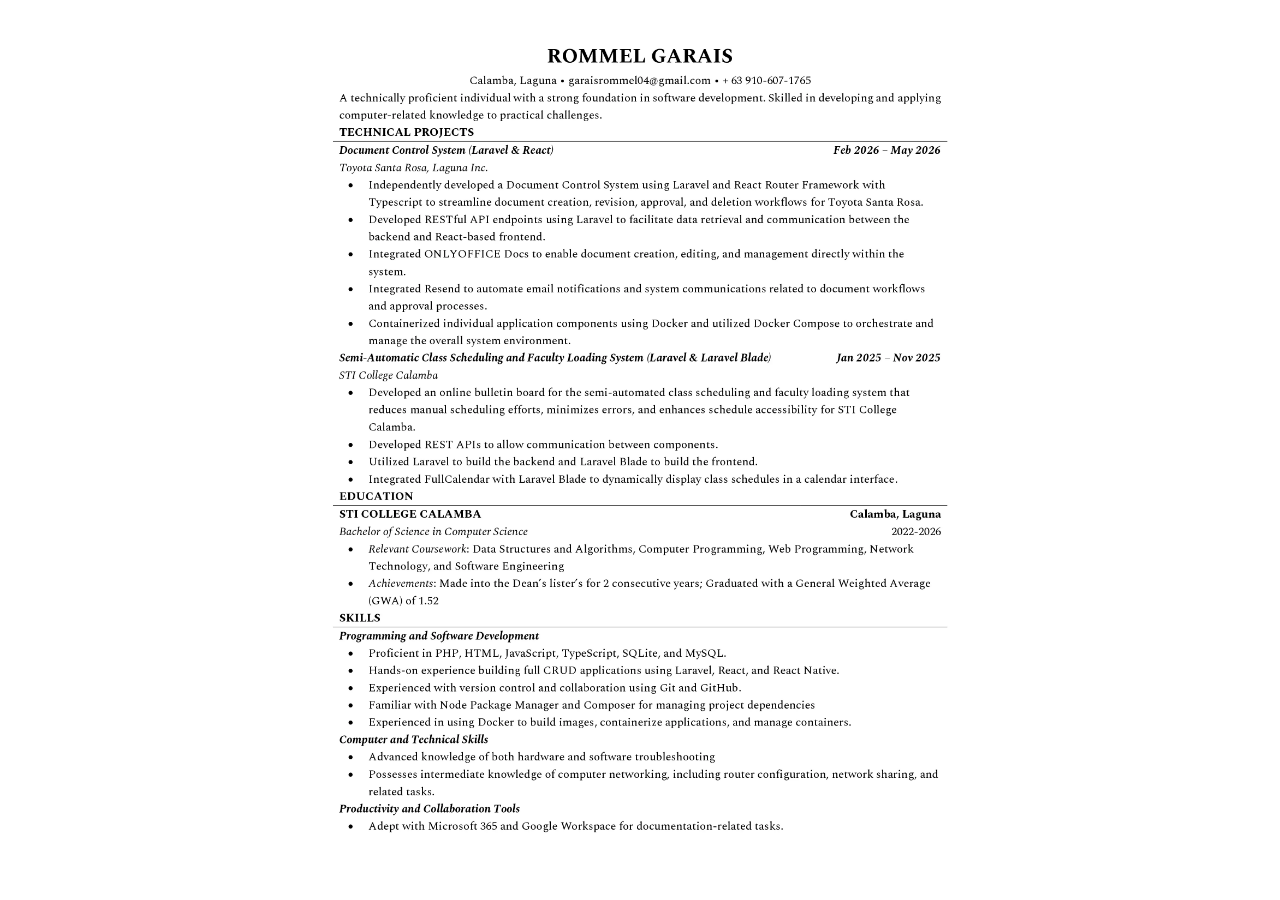
<file: resume.html>
<!doctype html>
<html lang="en">
  <head>
    <meta charset="UTF-8" />
    <meta name="viewport" content="width=device-width, initial-scale=1.0" />
    <link href="./output.css" rel="stylesheet" />
    <link href="./portfolio.css" rel="stylesheet" />
    <title>Rommel Garais | Resume</title>
  </head>
  <body class="h-dvh flex justify-center">
    <img
      class="aspect-auto"
      src="/assets/images/GARAIS-ROMMEL-RESUME.webp"
      alt=""
    />
  </body>
</html>
</file>
<file: portfolio.css>
.project-1 {
  background-image: url("./assets/images/DCS-FilePage-Front.webp");
}

.project-2 {
  background-image: url("./assets/images/FLS-BoardPage-Front.webp");
}

.project-3 {
  background-image: url("./assets/images/stipromotionalWebpage-Front.webp");
}

.project-1,
.project-2,
.project-3 {
  background-size: 100%;
  background-position: center;
  background-repeat: no-repeat;
  transition: background-size 0.3s ease-in-out;
}

.project-1:hover,
.project-2:hover,
.project-3:hover {
  background-size: 150%;
}
</file>
<file: output.css>
/*! tailwindcss v4.3.5 | MIT License | https://tailwindcss.com */
@layer properties;
@layer theme, base, components, utilities;
@layer theme {
  :root, :host {
    --font-sans: -apple-system, BlinkMacSystemFont, "Segoe UI", Roboto, "Helvetica Neue",
      "Noto Sans", Arial, sans-serif, "Apple Color Emoji", "Segoe UI Emoji",
      "Segoe UI Symbol", "Noto Color Emoji";
    --font-mono: ui-monospace, SFMono-Regular, Menlo, Monaco, Consolas, "Liberation Mono",
      "Courier New", monospace;
    --color-black: #000;
    --color-white: #fff;
    --spacing: 0.25rem;
    --text-lg: 1.125rem;
    --text-lg--line-height: calc(1.75 / 1.125);
    --text-xl: 1.25rem;
    --text-xl--line-height: calc(1.75 / 1.25);
    --text-2xl: 1.5rem;
    --text-2xl--line-height: calc(2 / 1.5);
    --text-4xl: 2.25rem;
    --text-4xl--line-height: calc(2.5 / 2.25);
    --text-6xl: 3.75rem;
    --text-6xl--line-height: 1;
    --font-weight-semibold: 600;
    --font-weight-bold: 700;
    --radius-lg: 0.5rem;
    --ease-in-out: cubic-bezier(0.4, 0, 0.2, 1);
    --aspect-video: 16 / 9;
    --default-transition-duration: 150ms;
    --default-transition-timing-function: cubic-bezier(0.4, 0, 0.2, 1);
    --default-font-family: var(--font-sans);
    --default-mono-font-family: var(--font-mono);
    --font-consola: "Consola", sans-serif;
    --color-primary: #419059;
    --color-primary-dark: #2a703f;
  }
}
@layer base {
  *, ::after, ::before, ::backdrop, ::file-selector-button {
    box-sizing: border-box;
    margin: 0;
    padding: 0;
    border: 0 solid;
  }
  html, :host {
    line-height: 1.5;
    -webkit-text-size-adjust: 100%;
    tab-size: 4;
    font-family: var(--default-font-family, -apple-system, BlinkMacSystemFont, "Segoe UI", Roboto, "Helvetica Neue", "Noto Sans", Arial, sans-serif, "Apple Color Emoji", "Segoe UI Emoji", "Segoe UI Symbol", "Noto Color Emoji");
    font-feature-settings: var(--default-font-feature-settings, normal);
    font-variation-settings: var(--default-font-variation-settings, normal);
    -webkit-tap-highlight-color: transparent;
  }
  hr {
    height: 0;
    color: inherit;
    border-top-width: 1px;
  }
  abbr:where([title]) {
    -webkit-text-decoration: underline dotted;
    text-decoration: underline dotted;
  }
  h1, h2, h3, h4, h5, h6 {
    font-size: inherit;
    font-weight: inherit;
  }
  a {
    color: inherit;
    -webkit-text-decoration: inherit;
    text-decoration: inherit;
  }
  b, strong {
    font-weight: bolder;
  }
  code, kbd, samp, pre {
    font-family: var(--default-mono-font-family, ui-monospace, SFMono-Regular, Menlo, Monaco, Consolas, "Liberation Mono", "Courier New", monospace);
    font-feature-settings: var(--default-mono-font-feature-settings, normal);
    font-variation-settings: var(--default-mono-font-variation-settings, normal);
    font-size: 1em;
  }
  small {
    font-size: 80%;
  }
  sub, sup {
    font-size: 75%;
    line-height: 0;
    position: relative;
    vertical-align: baseline;
  }
  sub {
    bottom: -0.25em;
  }
  sup {
    top: -0.5em;
  }
  table {
    text-indent: 0;
    border-color: inherit;
    border-collapse: collapse;
  }
  :-moz-focusring:where(:not(iframe)) {
    outline: auto;
  }
  progress {
    vertical-align: baseline;
  }
  summary {
    display: list-item;
  }
  ol, ul, menu {
    list-style: none;
  }
  img, svg, video, canvas, audio, iframe, embed, object {
    display: block;
    vertical-align: middle;
  }
  img, video {
    max-width: 100%;
    height: auto;
  }
  button, input, select, optgroup, textarea, ::file-selector-button {
    font: inherit;
    font-feature-settings: inherit;
    font-variation-settings: inherit;
    letter-spacing: inherit;
    color: inherit;
    border-radius: 0;
    background-color: transparent;
    opacity: 1;
  }
  :where(select:is([multiple], [size])) optgroup {
    font-weight: bolder;
  }
  :where(select:is([multiple], [size])) optgroup option {
    padding-inline-start: 20px;
  }
  ::file-selector-button {
    margin-inline-end: 4px;
  }
  ::placeholder {
    opacity: 1;
  }
  @supports (not (-webkit-appearance: -apple-pay-button))  or (contain-intrinsic-size: 1px) {
    ::placeholder {
      color: currentcolor;
      @supports (color: color-mix(in lab, red, red)) {
        color: color-mix(in oklab, currentcolor 50%, transparent);
      }
    }
  }
  textarea {
    resize: vertical;
  }
  ::-webkit-search-decoration {
    -webkit-appearance: none;
  }
  ::-webkit-date-and-time-value {
    min-height: 1lh;
    text-align: inherit;
  }
  ::-webkit-datetime-edit {
    display: inline-flex;
  }
  ::-webkit-datetime-edit-fields-wrapper {
    padding: 0;
  }
  ::-webkit-datetime-edit, ::-webkit-datetime-edit-year-field, ::-webkit-datetime-edit-month-field, ::-webkit-datetime-edit-day-field, ::-webkit-datetime-edit-hour-field, ::-webkit-datetime-edit-minute-field, ::-webkit-datetime-edit-second-field, ::-webkit-datetime-edit-millisecond-field, ::-webkit-datetime-edit-meridiem-field {
    padding-block: 0;
  }
  ::-webkit-calendar-picker-indicator {
    line-height: 1;
  }
  :-moz-ui-invalid {
    box-shadow: none;
  }
  button, input:where([type="button"], [type="reset"], [type="submit"]), ::file-selector-button {
    appearance: button;
  }
  ::-webkit-inner-spin-button, ::-webkit-outer-spin-button {
    height: auto;
  }
  [hidden]:where(:not([hidden="until-found"])) {
    display: none !important;
  }
}
@layer utilities {
  .relative {
    position: relative;
  }
  .z-50 {
    z-index: 50;
  }
  .mb-40 {
    margin-bottom: calc(var(--spacing) * 40);
  }
  .mb-96 {
    margin-bottom: calc(var(--spacing) * 96);
  }
  .block {
    display: block;
  }
  .flex {
    display: flex;
  }
  .grid {
    display: grid;
  }
  .hidden {
    display: none;
  }
  .inline {
    display: inline;
  }
  .table {
    display: table;
  }
  .aspect-auto {
    aspect-ratio: auto;
  }
  .aspect-square {
    aspect-ratio: 1 / 1;
  }
  .aspect-video {
    aspect-ratio: var(--aspect-video);
  }
  .h-dvh {
    height: 100dvh;
  }
  .h-full {
    height: 100%;
  }
  .h-max {
    height: max-content;
  }
  .w-2 {
    width: calc(var(--spacing) * 2);
  }
  .w-2\/3 {
    width: calc(2 / 3 * 100%);
  }
  .w-8 {
    width: calc(var(--spacing) * 8);
  }
  .w-fit {
    width: fit-content;
  }
  .w-full {
    width: 100%;
  }
  .border-collapse {
    border-collapse: collapse;
  }
  .origin-top-left {
    transform-origin: 0 0;
  }
  .transform {
    transform: var(--tw-rotate-x, ) var(--tw-rotate-y, ) var(--tw-rotate-z, ) var(--tw-skew-x, ) var(--tw-skew-y, );
  }
  .cursor-pointer {
    cursor: pointer;
  }
  .resize {
    resize: both;
  }
  .grid-cols-1 {
    grid-template-columns: repeat(1, minmax(0, 1fr));
  }
  .flex-col {
    flex-direction: column;
  }
  .flex-wrap {
    flex-wrap: wrap;
  }
  .items-center {
    align-items: center;
  }
  .items-end {
    align-items: flex-end;
  }
  .justify-between {
    justify-content: space-between;
  }
  .justify-center {
    justify-content: center;
  }
  .gap-2 {
    gap: calc(var(--spacing) * 2);
  }
  .gap-4 {
    gap: calc(var(--spacing) * 4);
  }
  .gap-8 {
    gap: calc(var(--spacing) * 8);
  }
  .gap-16 {
    gap: calc(var(--spacing) * 16);
  }
  .overflow-hidden {
    overflow: hidden;
  }
  .rounded-full {
    border-radius: calc(infinity * 1px);
  }
  .rounded-lg {
    border-radius: var(--radius-lg);
  }
  .border {
    border-style: var(--tw-border-style);
    border-width: 1px;
  }
  .bg-primary {
    background-color: var(--color-primary);
  }
  .bg-cover {
    background-size: cover;
  }
  .bg-left {
    background-position: left;
  }
  .bg-top {
    background-position: top;
  }
  .object-cover {
    object-fit: cover;
  }
  .p-4 {
    padding: calc(var(--spacing) * 4);
  }
  .p-8 {
    padding: calc(var(--spacing) * 8);
  }
  .px-8 {
    padding-inline: calc(var(--spacing) * 8);
  }
  .py-2 {
    padding-block: calc(var(--spacing) * 2);
  }
  .py-4 {
    padding-block: calc(var(--spacing) * 4);
  }
  .text-center {
    text-align: center;
  }
  .text-xl {
    font-size: var(--text-xl);
    line-height: var(--tw-leading, var(--text-xl--line-height));
  }
  .font-bold {
    --tw-font-weight: var(--font-weight-bold);
    font-weight: var(--font-weight-bold);
  }
  .text-white {
    color: var(--color-white);
  }
  .lowercase {
    text-transform: lowercase;
  }
  .underline {
    text-decoration-line: underline;
  }
  .outline {
    outline-style: var(--tw-outline-style);
    outline-width: 1px;
  }
  .transition {
    transition-property: color, background-color, border-color, outline-color, text-decoration-color, fill, stroke, --tw-gradient-from, --tw-gradient-via, --tw-gradient-to, opacity, box-shadow, transform, translate, scale, rotate, filter, -webkit-backdrop-filter, backdrop-filter, display, content-visibility, overlay, pointer-events;
    transition-timing-function: var(--tw-ease, var(--default-transition-timing-function));
    transition-duration: var(--tw-duration, var(--default-transition-duration));
  }
  .transition-all {
    transition-property: all;
    transition-timing-function: var(--tw-ease, var(--default-transition-timing-function));
    transition-duration: var(--tw-duration, var(--default-transition-duration));
  }
  .transition-colors {
    transition-property: color, background-color, border-color, outline-color, text-decoration-color, fill, stroke, --tw-gradient-from, --tw-gradient-via, --tw-gradient-to;
    transition-timing-function: var(--tw-ease, var(--default-transition-timing-function));
    transition-duration: var(--tw-duration, var(--default-transition-duration));
  }
  .transition-shadow {
    transition-property: box-shadow;
    transition-timing-function: var(--tw-ease, var(--default-transition-timing-function));
    transition-duration: var(--tw-duration, var(--default-transition-duration));
  }
  .transition-transform {
    transition-property: transform, translate, scale, rotate;
    transition-timing-function: var(--tw-ease, var(--default-transition-timing-function));
    transition-duration: var(--tw-duration, var(--default-transition-duration));
  }
  .duration-300 {
    --tw-duration: 300ms;
    transition-duration: 300ms;
  }
  .ease-in-out {
    --tw-ease: var(--ease-in-out);
    transition-timing-function: var(--ease-in-out);
  }
  .before\:pointer-events-none::before {
    content: var(--tw-content);
    pointer-events: none;
  }
  .before\:absolute::before {
    content: var(--tw-content);
    position: absolute;
  }
  .before\:inset-0::before {
    content: var(--tw-content);
    inset: 0px;
  }
  .before\:bg-linear-to-b::before {
    content: var(--tw-content);
    --tw-gradient-position: to bottom;
    @supports (background-image: linear-gradient(in lab, red, red)) {
      --tw-gradient-position: to bottom in oklab;
    }
    background-image: linear-gradient(var(--tw-gradient-stops));
  }
  .before\:from-white\/0::before {
    content: var(--tw-content);
    --tw-gradient-from: color-mix(in srgb, #fff 0%, transparent);
    @supports (color: color-mix(in lab, red, red)) {
      --tw-gradient-from: color-mix(in oklab, var(--color-white) 0%, transparent);
    }
    --tw-gradient-stops: var(--tw-gradient-via-stops, var(--tw-gradient-position), var(--tw-gradient-from) var(--tw-gradient-from-position), var(--tw-gradient-to) var(--tw-gradient-to-position));
  }
  .before\:to-\[\#000000\]\/75::before {
    content: var(--tw-content);
    --tw-gradient-to: color-mix(in oklab, #000000 75%, transparent);
    --tw-gradient-stops: var(--tw-gradient-via-stops, var(--tw-gradient-position), var(--tw-gradient-from) var(--tw-gradient-from-position), var(--tw-gradient-to) var(--tw-gradient-to-position));
  }
  .before\:to-\[\#647BAD\]\/75::before {
    content: var(--tw-content);
    --tw-gradient-to: color-mix(in oklab, #647BAD 75%, transparent);
    --tw-gradient-stops: var(--tw-gradient-via-stops, var(--tw-gradient-position), var(--tw-gradient-from) var(--tw-gradient-from-position), var(--tw-gradient-to) var(--tw-gradient-to-position));
  }
  .before\:to-\[\#CBC743\]\/75::before {
    content: var(--tw-content);
    --tw-gradient-to: color-mix(in oklab, #CBC743 75%, transparent);
    --tw-gradient-stops: var(--tw-gradient-via-stops, var(--tw-gradient-position), var(--tw-gradient-from) var(--tw-gradient-from-position), var(--tw-gradient-to) var(--tw-gradient-to-position));
  }
  .before\:content-\[\'\'\]::before {
    --tw-content: '';
    content: var(--tw-content);
  }
  @media (hover: hover) {
    .hover\:scale-110:hover {
      --tw-scale-x: 110%;
      --tw-scale-y: 110%;
      --tw-scale-z: 110%;
      scale: var(--tw-scale-x) var(--tw-scale-y);
    }
    .hover\:scale-150:hover {
      --tw-scale-x: 150%;
      --tw-scale-y: 150%;
      --tw-scale-z: 150%;
      scale: var(--tw-scale-x) var(--tw-scale-y);
    }
    .hover\:bg-black:hover {
      background-color: var(--color-black);
    }
    .hover\:bg-primary-dark:hover {
      background-color: var(--color-primary-dark);
    }
    .hover\:bg-\[length\:110\%\]:hover {
      background-size: 110%;
    }
    .hover\:bg-\[length\:120\%\]:hover {
      background-size: 120%;
    }
    .hover\:bg-size-\[110\%\]:hover {
      background-size: 110%;
    }
    .hover\:bg-size-\[150\%\]:hover {
      background-size: 150%;
    }
    .hover\:bg-size-\[200\]:hover {
      background-size: 200;
    }
    .hover\:text-white:hover {
      color: var(--color-white);
    }
    .hover\:underline:hover {
      text-decoration-line: underline;
    }
    .hover\:shadow-2xl:hover {
      --tw-shadow: 0 25px 50px -12px var(--tw-shadow-color, rgb(0 0 0 / 0.25));
      box-shadow: var(--tw-inset-shadow), var(--tw-inset-ring-shadow), var(--tw-ring-offset-shadow), var(--tw-ring-shadow), var(--tw-shadow);
    }
  }
  @media (width >= 48rem) {
    .md\:mx-24 {
      margin-inline: calc(var(--spacing) * 24);
    }
    .md\:block {
      display: block;
    }
    .md\:w-1\/5 {
      width: calc(1 / 5 * 100%);
    }
    .md\:w-fit {
      width: fit-content;
    }
    .md\:grid-cols-3 {
      grid-template-columns: repeat(3, minmax(0, 1fr));
    }
    .md\:gap-8 {
      gap: calc(var(--spacing) * 8);
    }
    .md\:gap-16 {
      gap: calc(var(--spacing) * 16);
    }
    .md\:p-8 {
      padding: calc(var(--spacing) * 8);
    }
    .md\:px-64 {
      padding-inline: calc(var(--spacing) * 64);
    }
  }
}
@font-face {
  font-family: "Consola";
  src: url("./assets/fonts/CONSOLA.TTF");
}
html {
  scroll-behavior: smooth;
}
.display1 {
  font-family: var(--font-consola);
  font-size: var(--text-6xl);
  line-height: var(--tw-leading, var(--text-6xl--line-height));
  --tw-font-weight: var(--font-weight-semibold);
  font-weight: var(--font-weight-semibold);
}
.display2 {
  font-family: var(--font-consola);
  font-size: var(--text-4xl);
  line-height: var(--tw-leading, var(--text-4xl--line-height));
  --tw-font-weight: var(--font-weight-semibold);
  font-weight: var(--font-weight-semibold);
}
.subdisplay {
  font-family: var(--font-consola);
  font-size: var(--text-2xl);
  line-height: var(--tw-leading, var(--text-2xl--line-height));
}
h1 {
  font-family: var(--font-consola);
  font-size: var(--text-2xl);
  line-height: var(--tw-leading, var(--text-2xl--line-height));
  --tw-font-weight: var(--font-weight-bold);
  font-weight: var(--font-weight-bold);
}
h2 {
  font-family: var(--font-consola);
  font-size: var(--text-xl);
  line-height: var(--tw-leading, var(--text-xl--line-height));
  --tw-font-weight: var(--font-weight-bold);
  font-weight: var(--font-weight-bold);
}
h3 {
  font-family: var(--font-consola);
  font-size: var(--text-lg);
  line-height: var(--tw-leading, var(--text-lg--line-height));
  --tw-font-weight: var(--font-weight-bold);
  font-weight: var(--font-weight-bold);
}
p, a {
  font-family: var(--font-consola);
  font-size: var(--text-lg);
  line-height: var(--tw-leading, var(--text-lg--line-height));
}
@property --tw-rotate-x {
  syntax: "*";
  inherits: false;
}
@property --tw-rotate-y {
  syntax: "*";
  inherits: false;
}
@property --tw-rotate-z {
  syntax: "*";
  inherits: false;
}
@property --tw-skew-x {
  syntax: "*";
  inherits: false;
}
@property --tw-skew-y {
  syntax: "*";
  inherits: false;
}
@property --tw-border-style {
  syntax: "*";
  inherits: false;
  initial-value: solid;
}
@property --tw-font-weight {
  syntax: "*";
  inherits: false;
}
@property --tw-outline-style {
  syntax: "*";
  inherits: false;
  initial-value: solid;
}
@property --tw-duration {
  syntax: "*";
  inherits: false;
}
@property --tw-ease {
  syntax: "*";
  inherits: false;
}
@property --tw-content {
  syntax: "*";
  initial-value: "";
  inherits: false;
}
@property --tw-gradient-position {
  syntax: "*";
  inherits: false;
}
@property --tw-gradient-from {
  syntax: "<color>";
  inherits: false;
  initial-value: #0000;
}
@property --tw-gradient-via {
  syntax: "<color>";
  inherits: false;
  initial-value: #0000;
}
@property --tw-gradient-to {
  syntax: "<color>";
  inherits: false;
  initial-value: #0000;
}
@property --tw-gradient-stops {
  syntax: "*";
  inherits: false;
}
@property --tw-gradient-via-stops {
  syntax: "*";
  inherits: false;
}
@property --tw-gradient-from-position {
  syntax: "<length-percentage>";
  inherits: false;
  initial-value: 0%;
}
@property --tw-gradient-via-position {
  syntax: "<length-percentage>";
  inherits: false;
  initial-value: 50%;
}
@property --tw-gradient-to-position {
  syntax: "<length-percentage>";
  inherits: false;
  initial-value: 100%;
}
@property --tw-scale-x {
  syntax: "*";
  inherits: false;
  initial-value: 1;
}
@property --tw-scale-y {
  syntax: "*";
  inherits: false;
  initial-value: 1;
}
@property --tw-scale-z {
  syntax: "*";
  inherits: false;
  initial-value: 1;
}
@property --tw-shadow {
  syntax: "*";
  inherits: false;
  initial-value: 0 0 #0000;
}
@property --tw-shadow-color {
  syntax: "*";
  inherits: false;
}
@property --tw-shadow-alpha {
  syntax: "<percentage>";
  inherits: false;
  initial-value: 100%;
}
@property --tw-inset-shadow {
  syntax: "*";
  inherits: false;
  initial-value: 0 0 #0000;
}
@property --tw-inset-shadow-color {
  syntax: "*";
  inherits: false;
}
@property --tw-inset-shadow-alpha {
  syntax: "<percentage>";
  inherits: false;
  initial-value: 100%;
}
@property --tw-ring-color {
  syntax: "*";
  inherits: false;
}
@property --tw-ring-shadow {
  syntax: "*";
  inherits: false;
  initial-value: 0 0 #0000;
}
@property --tw-inset-ring-color {
  syntax: "*";
  inherits: false;
}
@property --tw-inset-ring-shadow {
  syntax: "*";
  inherits: false;
  initial-value: 0 0 #0000;
}
@property --tw-ring-inset {
  syntax: "*";
  inherits: false;
}
@property --tw-ring-offset-width {
  syntax: "<length>";
  inherits: false;
  initial-value: 0px;
}
@property --tw-ring-offset-color {
  syntax: "*";
  inherits: false;
  initial-value: #fff;
}
@property --tw-ring-offset-shadow {
  syntax: "*";
  inherits: false;
  initial-value: 0 0 #0000;
}
@layer properties {
  @supports ((-webkit-hyphens: none) and (not (margin-trim: block))) or ((-moz-orient: inline) and (not (color:rgb(from red r g b)))) {
    *, ::before, ::after, ::backdrop {
      --tw-rotate-x: initial;
      --tw-rotate-y: initial;
      --tw-rotate-z: initial;
      --tw-skew-x: initial;
      --tw-skew-y: initial;
      --tw-border-style: solid;
      --tw-font-weight: initial;
      --tw-outline-style: solid;
      --tw-duration: initial;
      --tw-ease: initial;
      --tw-content: "";
      --tw-gradient-position: initial;
      --tw-gradient-from: #0000;
      --tw-gradient-via: #0000;
      --tw-gradient-to: #0000;
      --tw-gradient-stops: initial;
      --tw-gradient-via-stops: initial;
      --tw-gradient-from-position: 0%;
      --tw-gradient-via-position: 50%;
      --tw-gradient-to-position: 100%;
      --tw-scale-x: 1;
      --tw-scale-y: 1;
      --tw-scale-z: 1;
      --tw-shadow: 0 0 #0000;
      --tw-shadow-color: initial;
      --tw-shadow-alpha: 100%;
      --tw-inset-shadow: 0 0 #0000;
      --tw-inset-shadow-color: initial;
      --tw-inset-shadow-alpha: 100%;
      --tw-ring-color: initial;
      --tw-ring-shadow: 0 0 #0000;
      --tw-inset-ring-color: initial;
      --tw-inset-ring-shadow: 0 0 #0000;
      --tw-ring-inset: initial;
      --tw-ring-offset-width: 0px;
      --tw-ring-offset-color: #fff;
      --tw-ring-offset-shadow: 0 0 #0000;
    }
  }
}
</file>
